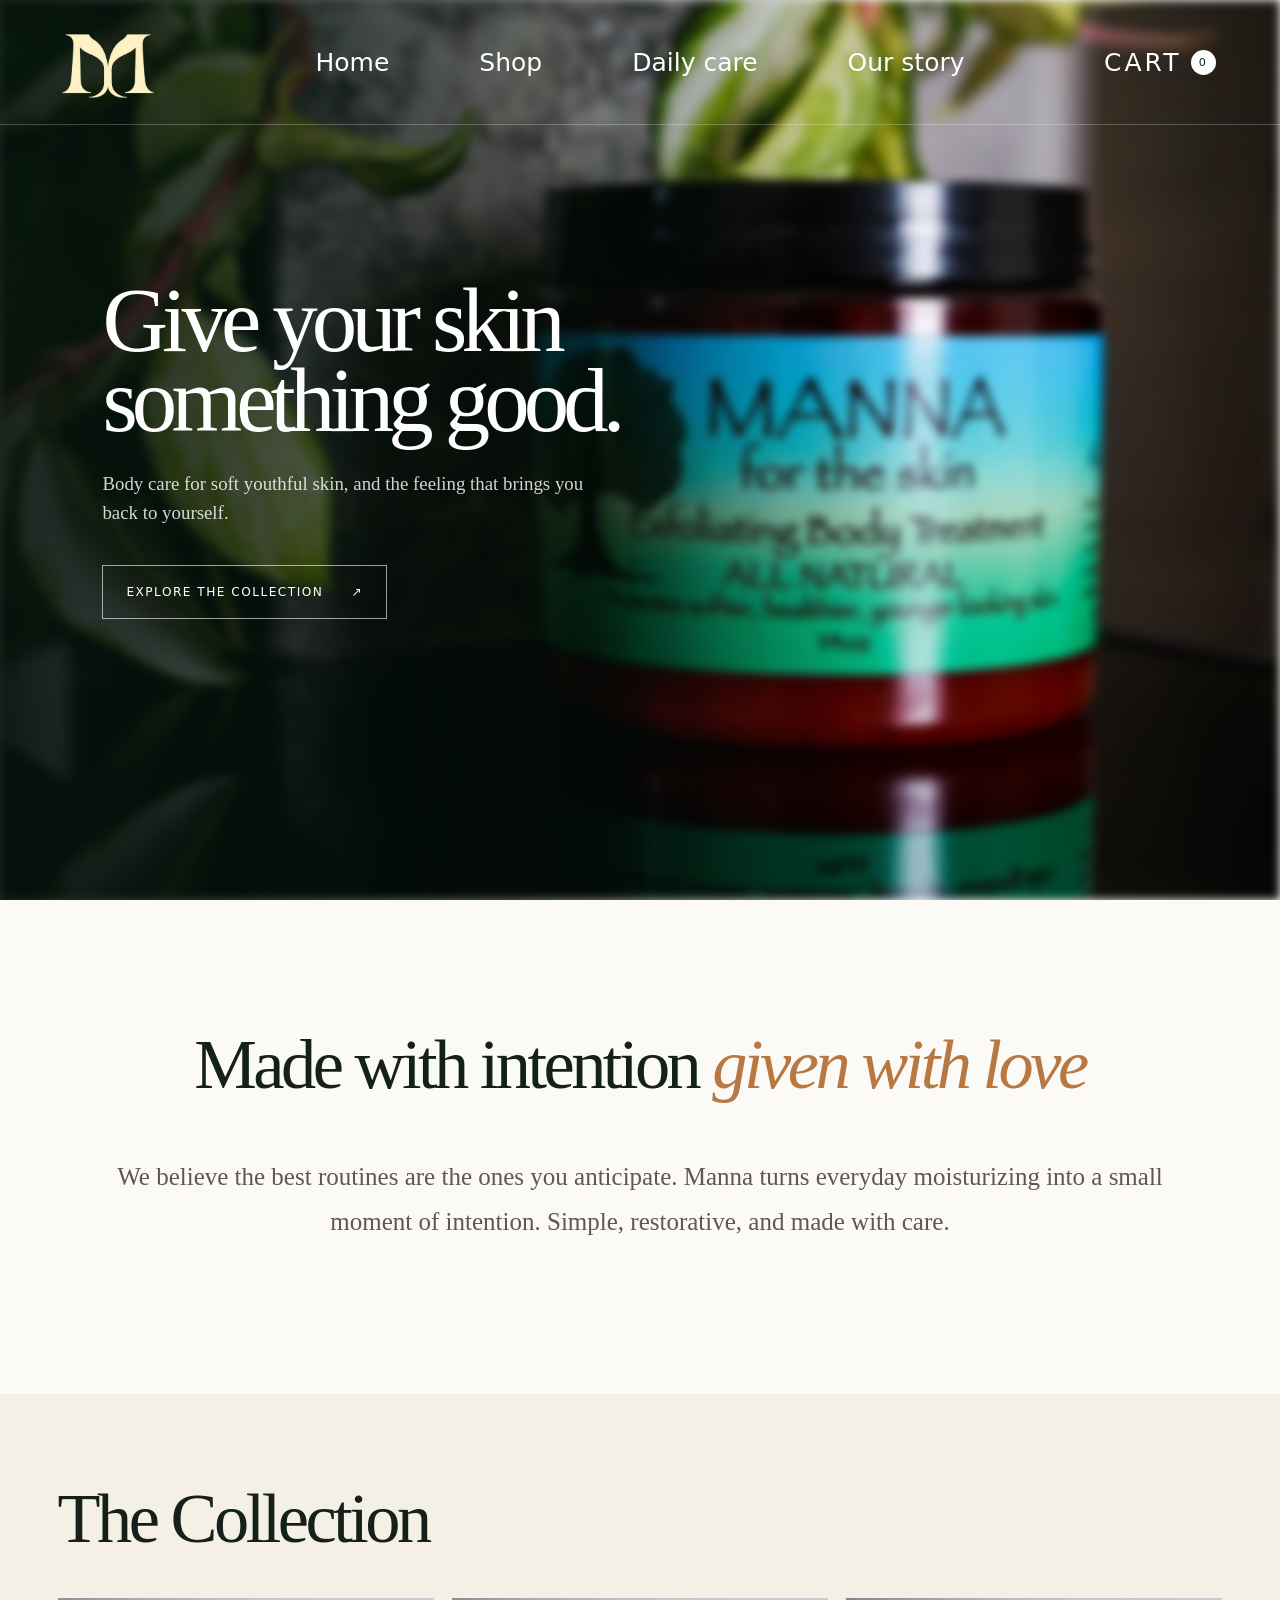
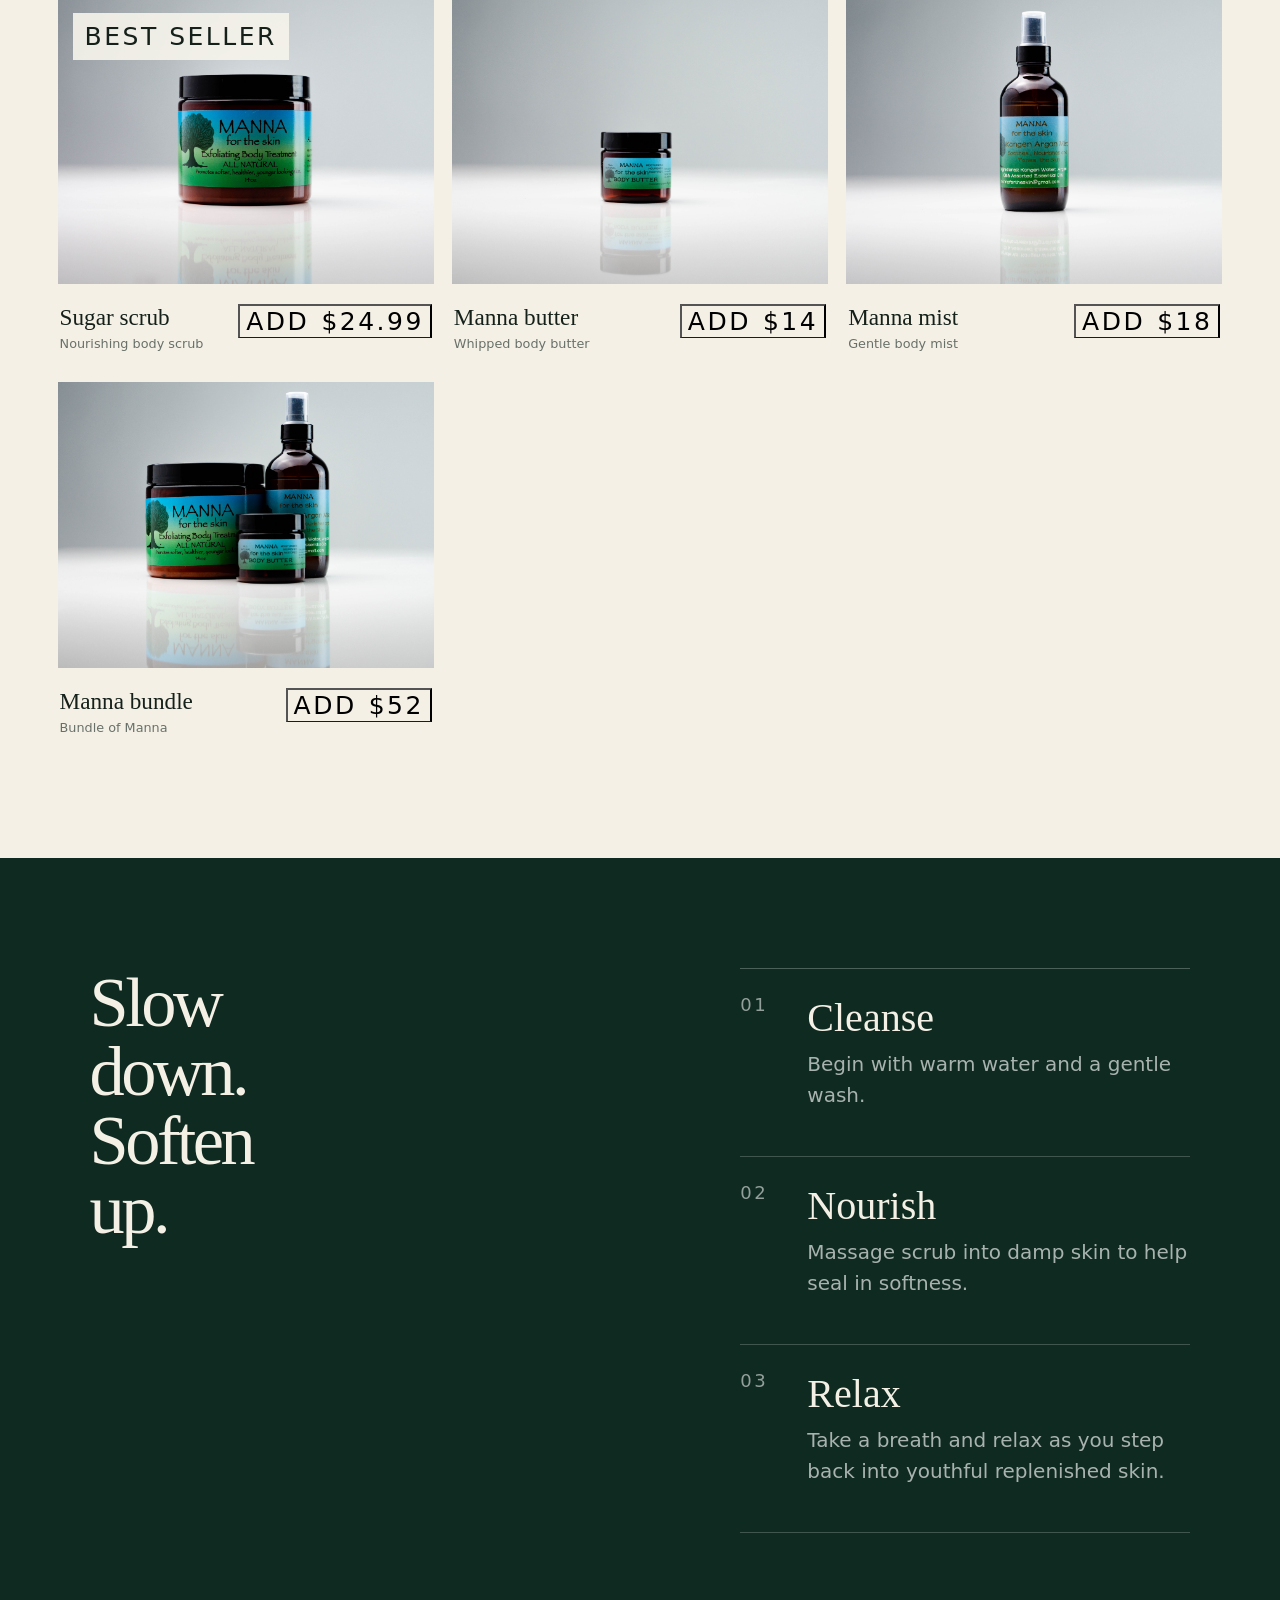
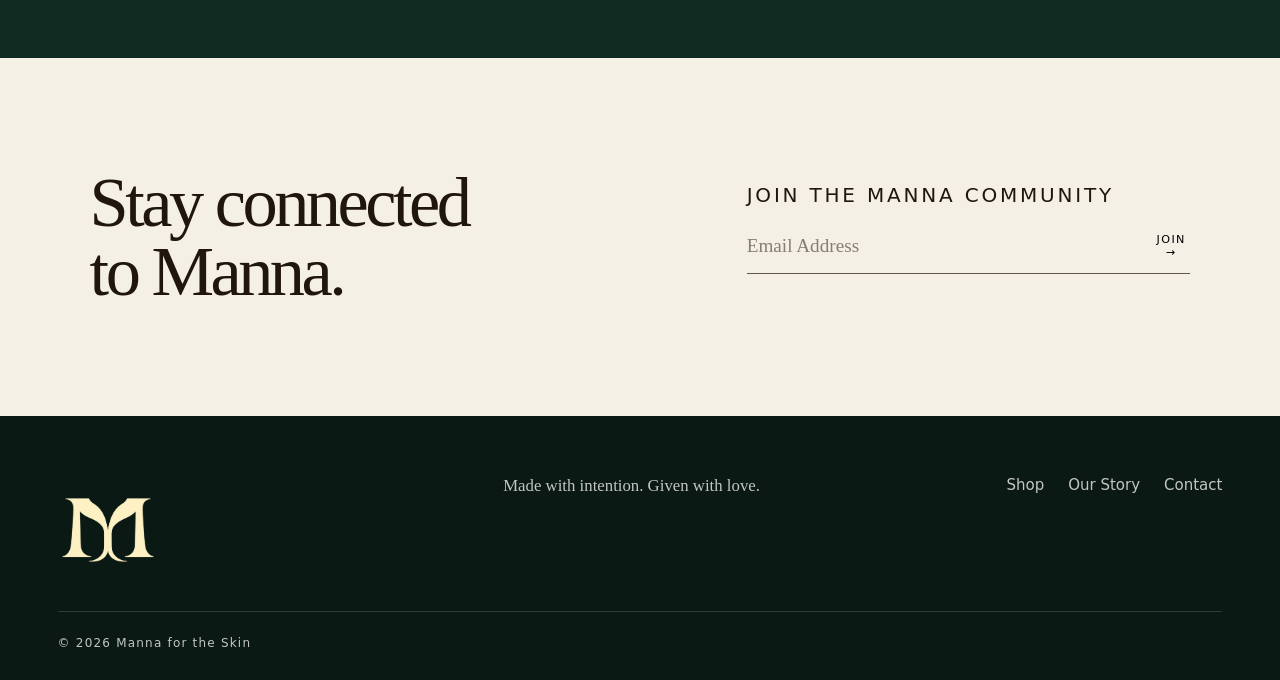
<file: index.html>
<!doctype html>
<html lang="en">
<head>
  <meta charset="UTF-8" />
  <meta name="viewport" content="width=device-width, initial-scale=1.0" />
  <meta name="description" content="Manna for the Skin — nourishing body care made for everyday blessing." />
  <meta name="theme-color" content="#0f2a20" />
  <title>Manna For The Skin</title>
  <link rel="stylesheet" href="styles.css" />
</head>
<body>
  <header class="site-header">
    <a class="brand" href="#top" aria-label="Manna for the Skin home">
      <img src="images/MannaMonogram.png" class="manna-mono" alt="Manna Monogram">
    </a>
    <button class="menu-toggle" type="button" aria-label="Open menu" aria-expanded="false">Menu</button>
    <nav class="nav" aria-label="Main navigation">
      <a href="#top">Home</a>
      <a href="#shop">Shop</a>
      <a href="#blessing">Daily care</a>
      <a href="#story">Our story</a>
    </nav>
    <button class="cart-button" type="button" aria-label="Open shopping cart">
      Cart <span class="cart-count" aria-live="polite">0</span>
    </button>
  </header>

  <main id="top">
    <section class="hero" aria-labelledby="hero-title">
      <img class="hero-image" src="images/Manna-mainshot.JPG" alt="Manna main shot" />
      <div class="hero-shade"></div>
      <div class="hero-content">
        <h1 id="hero-title">Give your skin<br /> something good.</h1>
        <p class="hero-copy">Body care for soft youthful skin, and the feeling that brings you back to yourself.</p>
        <a class="button button-light" href="#shop">Explore the collection <span aria-hidden="true">↗</span></a>
      </div>
    </section>

    <section class="manifesto" id="story">
      <h2>Made with intention
        <em>given with love</em></h2>
      
      <p>We believe the best routines are the ones you anticipate. Manna turns everyday moisturizing into a small moment of intention. Simple, restorative, and made with care.</p>
    </section>

    <section class="collection" id="shop" aria-labelledby="collection-title">
      <div class="section-heading">
        <div>
          <h2 id="collection-title">The Collection</h2>
        </div>
      </div>

      <div class="product-grid">
        <article class="product-card">
          <div class="product-photo manna-scrub">
            <img src="images/manna scrub.jpg" alt="Manna scrub bottle" />
            <span class="product-tag">Best seller</span>
          </div>
          <div class="product-info">
            <div><h3>Sugar scrub</h3><p>Nourishing body scrub</p></div>
            <button class="add-button" data-product="Manna scrub" data-price-id="price_1UDiBWLXQ4jTIwgr03zg0sPr" type="button">Add <span>$24.99</span></button>
          </div>
        </article>
        <article class="product-card">
          <div class="product-photo crop-cream">
            <img src="images/manna butter.jpg" alt="Manna butter jar" />
          </div>
          <div class="product-info">
            <div><h3>Manna butter</h3><p>Whipped body butter</p></div>
            <button class="add-button" data-product="Manna butter" type="button">Add <span>$14</span></button>
          </div>
        </article>
        <article class="product-card">
          <div class="product-photo crop-wash">
            <img src="images/manna spray.jpg" alt="manna scrub bottle" />
          </div>
          <div class="product-info">
            <div><h3>Manna mist</h3><p>Gentle body mist</p></div>
            <button class="add-button" data-product="Manna body mist" type="button">Add <span>$18</span></button>
          </div>
        </article>
               <article class="product-card">
          <div class="product-photo crop-wash">
            <img src="images/manna bundle2.jpg" alt="manna bundle" />
          </div>
          <div class="product-info">
            <div><h3>Manna bundle</h3><p>Bundle of Manna</p></div>
            <button class="add-button" data-product="Manna bundle" type="button">Add <span>$52</span></button>
          </div>
        </article>
      </div>
    </section>

    <section class="blessing" id="blessing" aria-labelledby="blessing-title">
      <div class="blessing-title">
        <h2 id="blessing-title">Slow down.<br />Soften up.</h2>
      </div>
      <div class="video-container">
  <iframe
      src="https://www.youtube.com/embed/b9x-1hkXGZI?si=ET_sNrfYnPf7u0tU" title="YouTube video player" frameborder="0" allow="accelerometer; autoplay; clipboard-write; encrypted-media; gyroscope; picture-in-picture; web-share" referrerpolicy="strict-origin-when-cross-origin" allowfullscreen></iframe>
</div>
      <ol class="blessing-steps">
        <li><span>01</span><div><h3>Cleanse</h3><p>Begin with warm water and a gentle wash.</p></div></li>
        <li><span>02</span><div><h3>Nourish</h3><p>Massage scrub into damp skin to help seal in softness.</p></div></li>
        <li><span>03</span><div><h3>Relax</h3><p>Take a breath and relax as you step back into youthful replenished skin.</p></div></li>
      </ol>
    </section>

    <section class="newsletter" aria-labelledby="newsletter-title">
      <div>
        
        <h2 id="newsletter-title">Stay connected <br />to Manna.</h2>
      </div>

      <form id="newsletter-form" novalidate>
        <label for="email">JOIN THE MANNA COMMUNITY</label>
        <div class="input-row">
          <input id="email" name="email" type="email" autocomplete="email" placeholder="Email Address" required />
          <button type="submit" aria-label="Join the Manna email list">Join <span aria-hidden="true">→</span></button>
        </div>
        <p class="form-status" role="status"></p>
      </form>
    </section>
  </main>

  <footer>
    <img src="images/MannaMonogram.png" class="manna-mono" alt="Manna Monogram">
    <p>Made with intention. Given with love.</p>
    <div><a href="#shop">Shop</a><a href="#story">Our Story</a><a href="mailto:Jaypoole22@gmail.com">Contact</a></div>
    <small>© <span id="year"></span> Manna for the Skin</small>
  </footer>

  <div class="drawer-backdrop" hidden></div>
  <aside class="cart-drawer" aria-hidden="true" aria-labelledby="cart-title">
    <div class="drawer-head"><h2 id="cart-title">Your cart</h2><button class="close-cart" type="button" aria-label="Close cart">×</button></div>
    <div class="cart-items"><p class="empty-cart">Your blessing is waiting.</p></div>
    <div class="cart-total"><span>Subtotal</span><strong>$<span id="subtotal">0</span></strong></div>
    <button class="checkout" type="button">Checkout coming soon</button>
  </aside>

  <script src="script.js"></script>
</body>
</html>
</file>
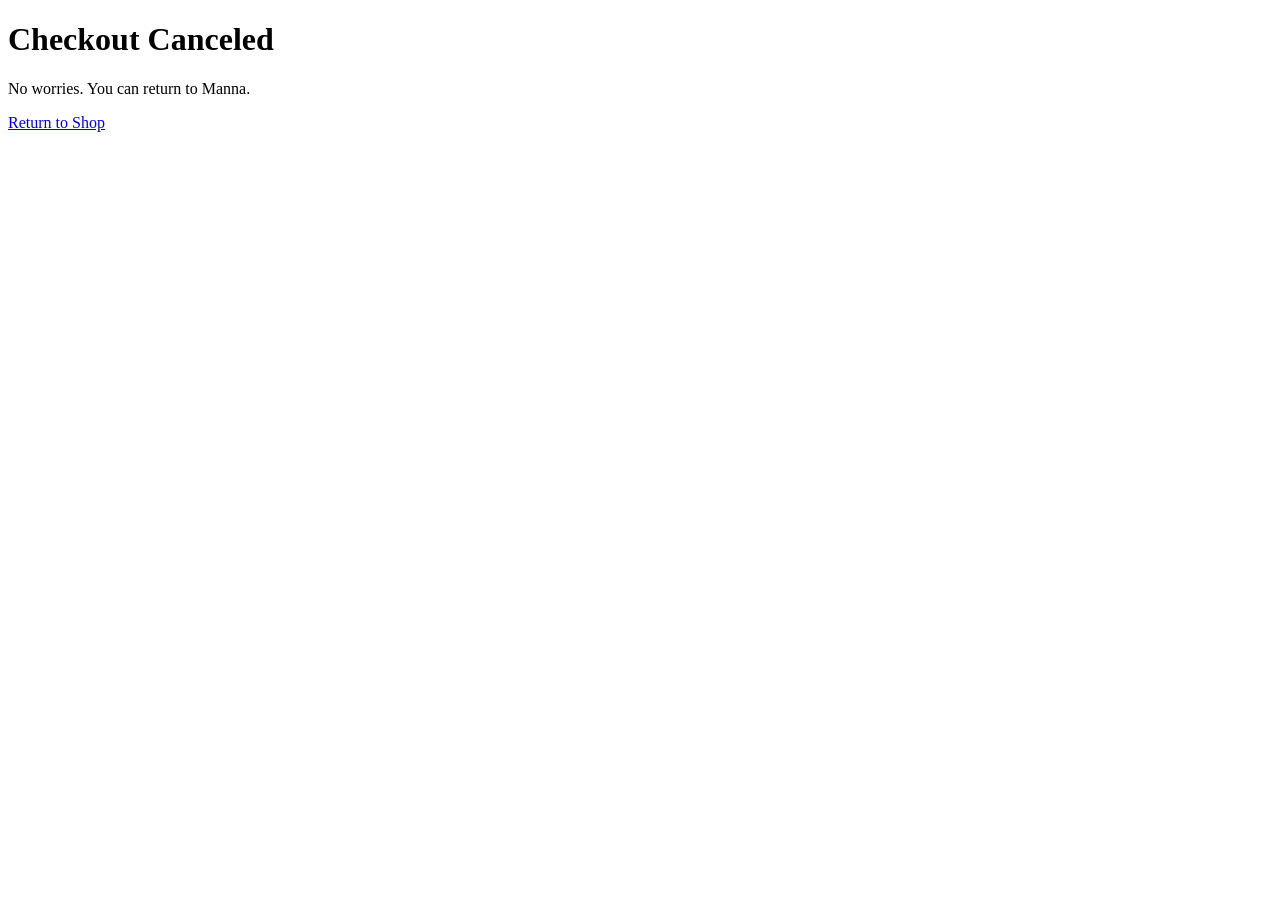
<file: canceled.htm>
<!DOCTYPE html>
<html>
<head>
  <title>Checkout Canceled</title>
</head>

<body>
  <h1>Checkout Canceled</h1>
  <p>No worries. You can return to Manna.</p>
  <a href="index.html">Return to Shop</a>
</body>
</html>
</file>
<file: styles.css>
:root {
  --ink: #142019;
  --forest: #0f2a20;
  --forest-2: #1c4031;
  --cream: #f4f0e6;
  --paper: #fbfaf6;
  --copper: #b87842;
  --line: rgba(20, 32, 25, .18);
  --serif: Georgia, 'Times New Roman', serif;
  --sans: Inter, ui-sans-serif, system-ui, -apple-system, BlinkMacSystemFont, 'Segoe UI', sans-serif;
}

* { box-sizing: border-box; }
html { scroll-behavior: smooth; }
body { margin: 0; color: var(--ink); background: var(--paper); font-family: var(--sans); }
a { color: inherit; text-decoration: none; }
button, input { font: inherit; }
button, a { -webkit-tap-highlight-color: transparent; }

.site-header { height: 125px; display: grid; grid-template-columns: 1fr auto 1fr; align-items: center; padding: 0 4.5vw; border-bottom: 1px solid rgba(255,255,255,.24); background: transparent; color: white; position: fixed; inset: 0 0 auto; z-index: 20; transition: background .28s ease, color .28s ease, height .28s ease, border-color .28s ease, box-shadow .28s ease; }
.site-header.scrolled { height: 100px; background: rgba(251,250,246,.94); color: var(--ink); border-color: var(--line); box-shadow: 0 8px 30px rgba(8,28,20,.08); backdrop-filter: blur(14px); -webkit-backdrop-filter: blur(14px); }
.site-header.scrolled .manna-mono {filter: none;}
.manna-mono { display: grid; place-items: center; width: 100px; height: 100px; transform: scale(1.12); filter: brightness(0) invert(92%) sepia(18%) saturate(400%); }
.nav { display: flex; gap: 90px; font-size: 25px; }
.nav a { position: relative; padding: 10px 0; }
.nav a::after { content: ''; position: absolute; left: 0; right: 100%; bottom: 4px; height: 1px; background: currentColor; transition: right .25s ease; }
.nav a:hover::after { right: 0; }
.cart-button, .menu-toggle { border: 0; background: none; cursor: pointer; color: inherit; }
.cart-button { justify-self: end; text-transform: uppercase; letter-spacing: .12em; font-size: 25px; display: flex; align-items: center; gap: 10px; }
.cart-count { width: 25px; height: 25px; display: grid; place-items: center; background: white; color: var(--forest); border-radius: 50%; font-size: .7rem; transition: background .28s ease, color .28s ease; }
.site-header.scrolled .cart-count { background: var(--ink); color: white; }
.menu-toggle { display: none; }

.hero { min-height: 730px; height: 100svh; position: relative; display: flex; align-items: center; overflow: hidden; color: white; }
.hero-image { position: absolute; inset: 0; width: 100%; height: 100%; object-fit: cover; object-position: center; filter: blur(5px); }
.hero-shade { position: absolute; inset: 0; background: linear-gradient(90deg, rgba(5,18,13,.9) 0%, rgba(5,18,13,.56) 38%, rgba(5,18,13,0) 70%); }
.hero-content { position: relative; z-index: 2; width: min(850px, 88%); margin-left: 8vw; }
h1, h2, h3, p { margin-top: 0; }
h1 { font-family: var(--serif); font-size: clamp(4rem, 7.1vw, 7.5rem); font-weight: 400; letter-spacing: -.065em; line-height: .88; margin-bottom: 28px; }
.hero-copy { max-width: 490px; font-family: var(--serif); font-size: 1.18rem; line-height: 1.55; color: rgba(255,255,255,.82); margin-bottom: 38px; }
.button { display: inline-flex; align-items: center; justify-content: center; gap: 28px; min-height: 54px; padding: 0 23px; border: 1px solid rgba(255,255,255,.6); font-size: .76rem; letter-spacing: .12em; text-transform: uppercase; transition: .25s ease; }
.button:hover { background: white; color: var(--forest); }
.hero-note { position: absolute; z-index: 2; bottom: 40px; right: 4.5vw; padding-left: 18px; border-left: 1px solid rgba(255,255,255,.5); font-family: var(--serif); font-size: .9rem; line-height: 1.55; color: rgba(255,255,255,.72); }
.hero-note span { font-family: var(--sans); display: block; font-size: .65rem; letter-spacing: .14em; margin-bottom: 5px; }

.manifesto { padding: 130px 7vw 150px; text-align: center; }
.manifesto h2, .section-heading h2, .blessing h2, .newsletter h2 { font-family: var(--serif); font-size: clamp(3rem, 5.5vw, 6rem); font-weight: 400; letter-spacing: -.05em; line-height: .98; }
.manifesto h2 { margin-bottom: 55px; } /* paragraph spacing */
.manifesto h2 em { font-weight: 400; color: var(--copper); }
.manifesto > p:last-child { max-width: 1050px; margin: 0 auto; font-family: var(--serif); font-size: 25px; line-height: 1.8; color: #605752; }
.about-image { height: 600px; width: 750px; grid-column: 2;}

.collection { padding: 90px 4.5vw 110px; background: var(--cream); }
.section-heading { display: flex; justify-content: space-between; align-items: flex-end; gap: 50px; margin-bottom: 45px; }
.section-heading h2 { margin: 0; }
.section-heading > p { max-width: 360px; line-height: 1.65; color: #59635d; }
.product-grid { display: grid; grid-template-columns: repeat(3, 2fr); gap: 18px; }
.product-card { min-width: 0; }
.product-photo { position: relative; overflow: hidden; background: var(--forest); }
.product-photo img { width: 100%; height: 100%; object-fit: cover; transform: scale(1.05); transition: transform .55s cubic-bezier(.2,.65,.25,1); }
.product-card:hover .product-photo img { transform: scale(1.15); }
.crop-oil img { object-position: 67% 49%; }
.crop-cream img { object-position: 80% 70%; }
.crop-wash img { object-position: 98% 45%; }
.product-tag { position: absolute; top: 15px; left: 15px; background: rgba(247,244,235,.9); padding: 9px 12px; font-size: 25px; letter-spacing: .1em; text-transform: uppercase; }
.product-info { display: flex; justify-content: space-between; gap: 15px; padding: 20px 2px 0; }
.product-info h3 { font-family: var(--serif); font-size: 1.45rem; font-weight: 400; margin-bottom: 5px; }
.product-info p { color: #687169; font-size: .8rem; }
.add-button { align-self: start; border: 10; border-bottom: 1px solid var(--ink); background: transparent; padding: 10px 40 10px; cursor: pointer; font-size: 25px; text-transform: uppercase; letter-spacing: .1em; display: flex; gap: 12px; }
.add-button:hover { color: var(--copper); border-color: var(--copper); }

.blessing { background: var(--forest); color: var(--cream); padding: 110px 7vw 125px; display: grid; grid-template-columns: .35fr 1fr 1.25fr; gap: 5vw; }
.blessing h2 { margin: 0; }
.blessing-steps { list-style: none; margin: 0; padding: 0; border-top: 1px solid rgba(255,255,255,.25); }
.blessing-steps li { display: grid; grid-template-columns: 52px 1fr; gap: 15px; padding: 25px 0; border-bottom: 1px solid rgba(255,255,255,.2); }
.blessing-steps li > span { font-size: 18px; letter-spacing: .14em; color: rgba(255,255,255,.55); }
.blessing-steps h3 { font-family: var(--serif); font-weight: 400; font-size: 40px; margin-bottom: 8px; }
.blessing-steps p { line-height: 1.55; color: rgba(255,255,255,.64); font-size: 20px; }
.video-container {width: min(100%), 450px; aspect-ratio: 9 / 16; overflow: hidden; margin: 0 auto;}
.video-container iframe {width: 100%; height: 100%; border: 0; display: block;}

.newsletter { padding: 110px 7vw; background: var(--cream); color: #20160e; display: grid; grid-template-columns: 1.25fr 1fr; gap: 8vw; align-items: end; }
.newsletter h2 { margin: 0; }
.newsletter form label { display: block; font-size: 20px; text-transform: uppercase; letter-spacing: .14em; margin-bottom: 12px; }
.input-row { display: flex; border-bottom: 1px solid rgba(32,22,14,.7); }
.input-row input { width: 100%; border: 0; outline: 0; background: transparent; padding: 16px 0; font-family: var(--serif); font-size: 1.2rem; color: inherit; }
.input-row input::placeholder { color: rgba(32,22,14,.52); }
.input-row button { border: 0; background: transparent; padding: 0 0 0 24px; cursor: pointer; text-transform: uppercase; letter-spacing: .12em; font-size: .7rem; }
.form-status { min-height: 20px; margin: 12px 0 0; font-size: .76rem; }


footer { padding: 60px 4.5vw 30px; min-height: 260px; background: #0a1913; color: rgba(255,255,255,.75); display: grid; grid-template-columns: 1.2fr 1fr 1fr; gap: 35px; align-items: start; }
.footer-brand { color: white; }
footer > p { font-family: var(--serif); font-size: 1.05rem; }
footer > div { display: flex; gap: 24px; justify-self: end; font-size: 15px; }
footer > small { grid-column: 1 / -1; align-self: end; border-top: 1px solid rgba(255,255,255,.15); padding-top: 24px; font-size: 12px; letter-spacing: .1em; }

.drawer-backdrop { position: fixed; inset: 0; z-index: 50; background: rgba(5,15,11,.55); backdrop-filter: blur(3px); }
.cart-drawer { position: fixed; top: 0; right: 0; bottom: 0; z-index: 60; width: min(430px, 94vw); background: var(--paper); padding: 32px; transform: translateX(105%); transition: transform .32s ease; display: flex; flex-direction: column; }
.cart-drawer.open { transform: translateX(0); }
.drawer-head { display: flex; justify-content: space-between; align-items: center; border-bottom: 1px solid var(--line); padding-bottom: 20px; }
.drawer-head h2 { font-family: var(--serif); font-weight: 400; font-size: 2rem; margin: 0; }
.close-cart { border: 0; background: transparent; font-size: 2rem; cursor: pointer; }
.cart-items { flex: 1; padding: 25px 0; overflow: auto; }
.empty-cart { color: #6b746e; font-family: var(--serif); }
.cart-item { display: flex; justify-content: space-between; gap: 15px; padding: 16px 0; border-bottom: 1px solid var(--line); }
.cart-item strong { font-family: var(--serif); font-weight: 400; font-size: 20px; }
.cart-item button { border: 0; background: transparent; color: #737a75; text-decoration: underline; cursor: pointer; font-size: 14px; margin-top: 9px; }
.cart-total { display: flex; justify-content: space-between; padding: 20px 0; border-top: 1px solid var(--line); }
.checkout { width: 100%; min-height: 52px; border: 0; background: var(--forest); color: white; cursor: pointer; text-transform: uppercase; letter-spacing: .12em; font-size: .72rem; }

@media (max-width: 820px) {
  .site-header { height: 76px; grid-template-columns: auto 1fr auto; padding: 0 20px; }
  .site-header.scrolled { height: 68px; }
  .nav { display: none; position: absolute; top: 100%; left: 0; right: 0; padding: 24px; background: rgba(251,250,246,.98); color: var(--ink); border-bottom: 1px solid var(--line); flex-direction: column; gap: 12px; }
  .nav.open { display: flex; }
  .menu-toggle { display: block; grid-column: 2; justify-self: center; font-size: .75rem; text-transform: uppercase; letter-spacing: .1em; }
  .cart-button { grid-column: 3; }
  .brand { grid-column: 1; grid-row: 1; }
  .brand > span:last-child { display: none; }
  .hero { min-height: 660px; height: 100svh; align-items: flex-end; padding-bottom: 72px; }
  .hero-image { object-position: 60% center; }
  .hero-shade { background: linear-gradient(0deg, rgba(5,18,13,.96), rgba(5,18,13,.15) 75%); }
  .hero-content { margin: 0 24px; width: calc(100% - 48px); }
  h1 { font-size: clamp(3.4rem, 16vw, 5.2rem); }
  .hero-copy { font-size: 1rem; max-width: 390px; }
  .hero-note { display: none; }
  .manifesto { padding: 90px 24px 100px; }
  .section-heading { display: block; }
  .section-heading > p { margin-top: 22px; }
  .product-grid { grid-template-columns: 1fr; gap: 48px; }
  .collection { padding: 75px 20px 90px; }
  .product-photo { aspect-ratio: 5/4; }
  .blessing { padding: 85px 24px 95px; grid-template-columns: 1fr; gap: 40px; }
  .blessing-number { display: none; }
  .newsletter { padding: 85px 24px; grid-template-columns: 1fr; gap: 55px; }
  footer { padding: 50px 24px 28px; grid-template-columns: 1fr; min-height: 340px; }
  footer > div { justify-self: start; }
}

@media (prefers-reduced-motion: reduce) {
  html { scroll-behavior: auto; }
  *, *::before, *::after { transition-duration: .01ms !important; }
}
</file>
